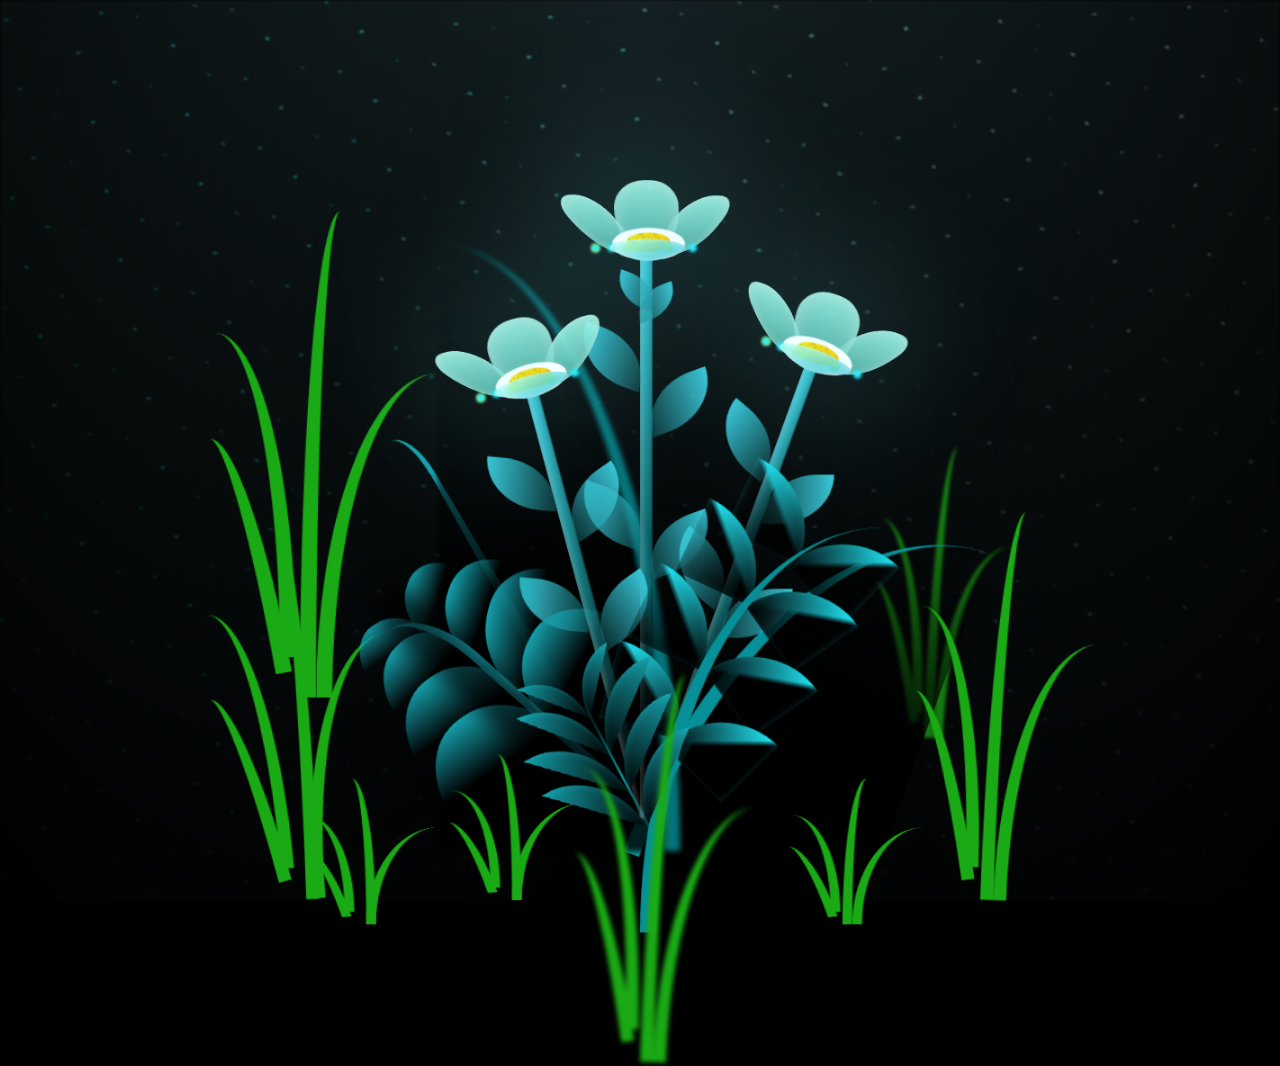
<file: index2.html>
<!DOCTYPE html>
<html lang="en">
<head>
    <meta charset="UTF-8">
    <meta name="viewport" content="width=device-width, initial-scale=1.0">
    <title>FlOWERS FOR YOU ROSE</title>
    <link rel="stylesheet" href="style.css">
</head>
<body>
   
<body class="not-loaded">
    <div class="night"></div>
    <div class="flowers">
      <div class="flower flower--1">
        <div class="flower__leafs flower__leafs--1">
          <div class="flower__leaf flower__leaf--1"></div>
          <div class="flower__leaf flower__leaf--2"></div>
          <div class="flower__leaf flower__leaf--3"></div>
          <div class="flower__leaf flower__leaf--4"></div>
          <div class="flower__white-circle"></div>
  
          <div class="flower__light flower__light--1"></div>
          <div class="flower__light flower__light--2"></div>
          <div class="flower__light flower__light--3"></div>
          <div class="flower__light flower__light--4"></div>
          <div class="flower__light flower__light--5"></div>
          <div class="flower__light flower__light--6"></div>
          <div class="flower__light flower__light--7"></div>
          <div class="flower__light flower__light--8"></div>
  
        </div>
        <div class="flower__line">
          <div class="flower__line__leaf flower__line__leaf--1"></div>
          <div class="flower__line__leaf flower__line__leaf--2"></div>
          <div class="flower__line__leaf flower__line__leaf--3"></div>
          <div class="flower__line__leaf flower__line__leaf--4"></div>
          <div class="flower__line__leaf flower__line__leaf--5"></div>
          <div class="flower__line__leaf flower__line__leaf--6"></div>
        </div>
      </div>
  
      <div class="flower flower--2">
        <div class="flower__leafs flower__leafs--2">
          <div class="flower__leaf flower__leaf--1"></div>
          <div class="flower__leaf flower__leaf--2"></div>
          <div class="flower__leaf flower__leaf--3"></div>
          <div class="flower__leaf flower__leaf--4"></div>
          <div class="flower__white-circle"></div>
  
          <div class="flower__light flower__light--1"></div>
          <div class="flower__light flower__light--2"></div>
          <div class="flower__light flower__light--3"></div>
          <div class="flower__light flower__light--4"></div>
          <div class="flower__light flower__light--5"></div>
          <div class="flower__light flower__light--6"></div>
          <div class="flower__light flower__light--7"></div>
          <div class="flower__light flower__light--8"></div>
  
        </div>
        <div class="flower__line">
          <div class="flower__line__leaf flower__line__leaf--1"></div>
          <div class="flower__line__leaf flower__line__leaf--2"></div>
          <div class="flower__line__leaf flower__line__leaf--3"></div>
          <div class="flower__line__leaf flower__line__leaf--4"></div>
        </div>
      </div>
  
      <div class="flower flower--3">
        <div class="flower__leafs flower__leafs--3">
          <div class="flower__leaf flower__leaf--1"></div>
          <div class="flower__leaf flower__leaf--2"></div>
          <div class="flower__leaf flower__leaf--3"></div>
          <div class="flower__leaf flower__leaf--4"></div>
          <div class="flower__white-circle"></div>
  
          <div class="flower__light flower__light--1"></div>
          <div class="flower__light flower__light--2"></div>
          <div class="flower__light flower__light--3"></div>
          <div class="flower__light flower__light--4"></div>
          <div class="flower__light flower__light--5"></div>
          <div class="flower__light flower__light--6"></div>
          <div class="flower__light flower__light--7"></div>
          <div class="flower__light flower__light--8"></div>
  
        </div>
        <div class="flower__line">
          <div class="flower__line__leaf flower__line__leaf--1"></div>
          <div class="flower__line__leaf flower__line__leaf--2"></div>
          <div class="flower__line__leaf flower__line__leaf--3"></div>
          <div class="flower__line__leaf flower__line__leaf--4"></div>
        </div>
      </div>
  
      <div class="grow-ans" style="--d:1.2s">
        <div class="flower__g-long">
          <div class="flower__g-long__top"></div>
          <div class="flower__g-long__bottom"></div>
        </div>
      </div>
  
      <div class="growing-grass">
        <div class="flower__grass flower__grass--1">
          <div class="flower__grass--top"></div>
          <div class="flower__grass--bottom"></div>
          <div class="flower__grass__leaf flower__grass__leaf--1"></div>
          <div class="flower__grass__leaf flower__grass__leaf--2"></div>
          <div class="flower__grass__leaf flower__grass__leaf--3"></div>
          <div class="flower__grass__leaf flower__grass__leaf--4"></div>
          <div class="flower__grass__leaf flower__grass__leaf--5"></div>
          <div class="flower__grass__leaf flower__grass__leaf--6"></div>
          <div class="flower__grass__leaf flower__grass__leaf--7"></div>
          <div class="flower__grass__leaf flower__grass__leaf--8"></div>
          <div class="flower__grass__overlay"></div>
        </div>
      </div>
  
      <div class="growing-grass">
        <div class="flower__grass flower__grass--2">
          <div class="flower__grass--top"></div>
          <div class="flower__grass--bottom"></div>
          <div class="flower__grass__leaf flower__grass__leaf--1"></div>
          <div class="flower__grass__leaf flower__grass__leaf--2"></div>
          <div class="flower__grass__leaf flower__grass__leaf--3"></div>
          <div class="flower__grass__leaf flower__grass__leaf--4"></div>
          <div class="flower__grass__leaf flower__grass__leaf--5"></div>
          <div class="flower__grass__leaf flower__grass__leaf--6"></div>
          <div class="flower__grass__leaf flower__grass__leaf--7"></div>
          <div class="flower__grass__leaf flower__grass__leaf--8"></div>
          <div class="flower__grass__overlay"></div>
        </div>
      </div>
  
      <div class="grow-ans" style="--d:2.4s">
        <div class="flower__g-right flower__g-right--1">
          <div class="leaf"></div>
        </div>
      </div>
  
      <div class="grow-ans" style="--d:2.8s">
        <div class="flower__g-right flower__g-right--2">
          <div class="leaf"></div>
        </div>
      </div>
  
      <div class="grow-ans" style="--d:2.8s">
        <div class="flower__g-front">
          <div class="flower__g-front__leaf-wrapper flower__g-front__leaf-wrapper--1">
            <div class="flower__g-front__leaf"></div>
          </div>
          <div class="flower__g-front__leaf-wrapper flower__g-front__leaf-wrapper--2">
            <div class="flower__g-front__leaf"></div>
          </div>
          <div class="flower__g-front__leaf-wrapper flower__g-front__leaf-wrapper--3">
            <div class="flower__g-front__leaf"></div>
          </div>
          <div class="flower__g-front__leaf-wrapper flower__g-front__leaf-wrapper--4">
            <div class="flower__g-front__leaf"></div>
          </div>
          <div class="flower__g-front__leaf-wrapper flower__g-front__leaf-wrapper--5">
            <div class="flower__g-front__leaf"></div>
          </div>
          <div class="flower__g-front__leaf-wrapper flower__g-front__leaf-wrapper--6">
            <div class="flower__g-front__leaf"></div>
          </div>
          <div class="flower__g-front__leaf-wrapper flower__g-front__leaf-wrapper--7">
            <div class="flower__g-front__leaf"></div>
          </div>
          <div class="flower__g-front__leaf-wrapper flower__g-front__leaf-wrapper--8">
            <div class="flower__g-front__leaf"></div>
          </div>
          <div class="flower__g-front__line"></div>
        </div>
      </div>
  
      <div class="grow-ans" style="--d:3.2s">
        <div class="flower__g-fr">
          <div class="leaf"></div>
          <div class="flower__g-fr__leaf flower__g-fr__leaf--1"></div>
          <div class="flower__g-fr__leaf flower__g-fr__leaf--2"></div>
          <div class="flower__g-fr__leaf flower__g-fr__leaf--3"></div>
          <div class="flower__g-fr__leaf flower__g-fr__leaf--4"></div>
          <div class="flower__g-fr__leaf flower__g-fr__leaf--5"></div>
          <div class="flower__g-fr__leaf flower__g-fr__leaf--6"></div>
          <div class="flower__g-fr__leaf flower__g-fr__leaf--7"></div>
          <div class="flower__g-fr__leaf flower__g-fr__leaf--8"></div>
        </div>
      </div>
  
      <div class="long-g long-g--0">
        <div class="grow-ans" style="--d:3s">
          <div class="leaf leaf--0"></div>
        </div>
        <div class="grow-ans" style="--d:2.2s">
          <div class="leaf leaf--1"></div>
        </div>
        <div class="grow-ans" style="--d:3.4s">
          <div class="leaf leaf--2"></div>
        </div>
        <div class="grow-ans" style="--d:3.6s">
          <div class="leaf leaf--3"></div>
        </div>
      </div>
  
      <div class="long-g long-g--1">
        <div class="grow-ans" style="--d:3.6s">
          <div class="leaf leaf--0"></div>
        </div>
        <div class="grow-ans" style="--d:3.8s">
          <div class="leaf leaf--1"></div>
        </div>
        <div class="grow-ans" style="--d:4s">
          <div class="leaf leaf--2"></div>
        </div>
        <div class="grow-ans" style="--d:4.2s">
          <div class="leaf leaf--3"></div>
        </div>
      </div>
  
      <div class="long-g long-g--2">
        <div class="grow-ans" style="--d:4s">
          <div class="leaf leaf--0"></div>
        </div>
        <div class="grow-ans" style="--d:4.2s">
          <div class="leaf leaf--1"></div>
        </div>
        <div class="grow-ans" style="--d:4.4s">
          <div class="leaf leaf--2"></div>
        </div>
        <div class="grow-ans" style="--d:4.6s">
          <div class="leaf leaf--3"></div>
        </div>
      </div>
  
      <div class="long-g long-g--3">
        <div class="grow-ans" style="--d:4s">
          <div class="leaf leaf--0"></div>
        </div>
        <div class="grow-ans" style="--d:4.2s">
          <div class="leaf leaf--1"></div>
        </div>
        <div class="grow-ans" style="--d:3s">
          <div class="leaf leaf--2"></div>
        </div>
        <div class="grow-ans" style="--d:3.6s">
          <div class="leaf leaf--3"></div>
        </div>
      </div>
  
      <div class="long-g long-g--4">
        <div class="grow-ans" style="--d:4s">
          <div class="leaf leaf--0"></div>
        </div>
        <div class="grow-ans" style="--d:4.2s">
          <div class="leaf leaf--1"></div>
        </div>
        <div class="grow-ans" style="--d:3s">
          <div class="leaf leaf--2"></div>
        </div>
        <div class="grow-ans" style="--d:3.6s">
          <div class="leaf leaf--3"></div>
        </div>
      </div>
  
      <div class="long-g long-g--5">
        <div class="grow-ans" style="--d:4s">
          <div class="leaf leaf--0"></div>
        </div>
        <div class="grow-ans" style="--d:4.2s">
          <div class="leaf leaf--1"></div>
        </div>
        <div class="grow-ans" style="--d:3s">
          <div class="leaf leaf--2"></div>
        </div>
        <div class="grow-ans" style="--d:3.6s">
          <div class="leaf leaf--3"></div>
        </div>
      </div>
  
      <div class="long-g long-g--6">
        <div class="grow-ans" style="--d:4.2s">
          <div class="leaf leaf--0"></div>
        </div>
        <div class="grow-ans" style="--d:4.4s">
          <div class="leaf leaf--1"></div>
        </div>
        <div class="grow-ans" style="--d:4.6s">
          <div class="leaf leaf--2"></div>
        </div>
        <div class="grow-ans" style="--d:4.8s">
          <div class="leaf leaf--3"></div>
        </div>
      </div>
  
      <div class="long-g long-g--7">
        <div class="grow-ans" style="--d:3s">
          <div class="leaf leaf--0"></div>
        </div>
        <div class="grow-ans" style="--d:3.2s">
          <div class="leaf leaf--1"></div>
        </div>
        <div class="grow-ans" style="--d:3.5s">
          <div class="leaf leaf--2"></div>
        </div>
        <div class="grow-ans" style="--d:3.6s">
          <div class="leaf leaf--3"></div>
        </div>
      </div>
    </div>
  </body>


    <!-- Javascript here -->
<script src="javascript.js"></script>
</body>
</html>
</file>
<file: style.css>
*,
*::after,
*::before {
  padding: 0;
  margin: 0;
  box-sizing: border-box;
}

:root {
  --dark-color: #000;
}

body {
  display: flex;
  align-items: flex-end;
  justify-content: center;
  min-height: 100vh;
  background-color: var(--dark-color);
  overflow: hidden;
  perspective: 1000px;
}

.night {
  position: fixed;
  left: 50%;
  top: 0;
  transform: translateX(-50%);
  width: 100%;
  height: 100%;
  filter: blur(0.1vmin);
  background-image: radial-gradient(ellipse at top, transparent 0%, var(--dark-color)), radial-gradient(ellipse at bottom, var(--dark-color), rgba(145, 233, 255, 0.2)), repeating-linear-gradient(220deg, black 0px, black 19px, transparent 19px, transparent 22px), repeating-linear-gradient(189deg, black 0px, black 19px, transparent 19px, transparent 22px), repeating-linear-gradient(148deg, black 0px, black 19px, transparent 19px, transparent 22px), linear-gradient(90deg, #00fffa, #f0f0f0);
}

.flowers {
  position: relative;
  transform: scale(0.9);
}

.flower {
  position: absolute;
  bottom: 10vmin;
  transform-origin: bottom center;
  z-index: 10;
  --fl-speed: 0.8s;
}
.flower--1 {
  animation: moving-flower-1 4s linear infinite;
}
.flower--1 .flower__line {
  height: 70vmin;
  animation-delay: 0.3s;
}
.flower--1 .flower__line__leaf--1 {
  animation: blooming-leaf-right var(--fl-speed) 1.6s backwards;
}
.flower--1 .flower__line__leaf--2 {
  animation: blooming-leaf-right var(--fl-speed) 1.4s backwards;
}
.flower--1 .flower__line__leaf--3 {
  animation: blooming-leaf-left var(--fl-speed) 1.2s backwards;
}
.flower--1 .flower__line__leaf--4 {
  animation: blooming-leaf-left var(--fl-speed) 1s backwards;
}
.flower--1 .flower__line__leaf--5 {
  animation: blooming-leaf-right var(--fl-speed) 1.8s backwards;
}
.flower--1 .flower__line__leaf--6 {
  animation: blooming-leaf-left var(--fl-speed) 2s backwards;
}
.flower--2 {
  left: 50%;
  transform: rotate(20deg);
  animation: moving-flower-2 4s linear infinite;
}
.flower--2 .flower__line {
  height: 60vmin;
  animation-delay: 0.6s;
}
.flower--2 .flower__line__leaf--1 {
  animation: blooming-leaf-right var(--fl-speed) 1.9s backwards;
}
.flower--2 .flower__line__leaf--2 {
  animation: blooming-leaf-right var(--fl-speed) 1.7s backwards;
}
.flower--2 .flower__line__leaf--3 {
  animation: blooming-leaf-left var(--fl-speed) 1.5s backwards;
}
.flower--2 .flower__line__leaf--4 {
  animation: blooming-leaf-left var(--fl-speed) 1.3s backwards;
}
.flower--3 {
  left: 50%;
  transform: rotate(-15deg);
  animation: moving-flower-3 4s linear infinite;
}
.flower--3 .flower__line {
  animation-delay: 0.9s;
}
.flower--3 .flower__line__leaf--1 {
  animation: blooming-leaf-right var(--fl-speed) 2.5s backwards;
}
.flower--3 .flower__line__leaf--2 {
  animation: blooming-leaf-right var(--fl-speed) 2.3s backwards;
}
.flower--3 .flower__line__leaf--3 {
  animation: blooming-leaf-left var(--fl-speed) 2.1s backwards;
}
.flower--3 .flower__line__leaf--4 {
  animation: blooming-leaf-left var(--fl-speed) 1.9s backwards;
}
.flower__leafs {
  position: relative;
  animation: blooming-flower 2s backwards;
}
.flower__leafs--1 {
  animation-delay: 1.1s;
}
.flower__leafs--2 {
  animation-delay: 1.4s;
}
.flower__leafs--3 {
  animation-delay: 1.7s;
}
.flower__leafs::after {
  content: "";
  position: absolute;
  left: 0;
  top: 0;
  transform: translate(-50%, -100%);
  width: 8vmin;
  height: 8vmin;
  background-color: #6bf0ff;
  filter: blur(10vmin);
}
.flower__leaf {
  position: absolute;
  bottom: 0;
  left: 50%;
  width: 8vmin;
  height: 11vmin;
  border-radius: 51% 49% 47% 53%/44% 45% 55% 69%;
  background-color: #a7ffee;
  background-image: linear-gradient(to top, #54b8aa, #a7ffee);
  transform-origin: bottom center;
  opacity: 0.9;
  box-shadow: inset 0 0 2vmin rgba(255, 255, 255, 0.5);
}
.flower__leaf--1 {
  transform: translate(-10%, 1%) rotateY(40deg) rotateX(-50deg);
}
.flower__leaf--2 {
  transform: translate(-50%, -4%) rotateX(40deg);
}
.flower__leaf--3 {
  transform: translate(-90%, 0%) rotateY(45deg) rotateX(50deg);
}
.flower__leaf--4 {
  width: 8vmin;
  height: 8vmin;
  transform-origin: bottom left;
  border-radius: 4vmin 10vmin 4vmin 4vmin;
  transform: translate(0%, 18%) rotateX(70deg) rotate(-43deg);
  background-image: linear-gradient(to top, #39c6d6, #a7ffee);
  z-index: 1;
  opacity: 0.8;
}
.flower__white-circle {
  position: absolute;
  left: -3.5vmin;
  top: -3vmin;
  width: 9vmin;
  height: 4vmin;
  border-radius: 50%;
  background-color: #fff;
}
.flower__white-circle::after {
  content: "";
  position: absolute;
  left: 50%;
  top: 45%;
  transform: translate(-50%, -50%);
  width: 60%;
  height: 60%;
  border-radius: inherit;
  background-image: repeating-linear-gradient(135deg, rgba(0, 0, 0, 0.03) 0px, rgba(0, 0, 0, 0.03) 1px, transparent 1px, transparent 12px), repeating-linear-gradient(45deg, rgba(0, 0, 0, 0.03) 0px, rgba(0, 0, 0, 0.03) 1px, transparent 1px, transparent 12px), repeating-linear-gradient(67.5deg, rgba(0, 0, 0, 0.03) 0px, rgba(0, 0, 0, 0.03) 1px, transparent 1px, transparent 12px), repeating-linear-gradient(135deg, rgba(0, 0, 0, 0.03) 0px, rgba(0, 0, 0, 0.03) 1px, transparent 1px, transparent 12px), repeating-linear-gradient(45deg, rgba(0, 0, 0, 0.03) 0px, rgba(0, 0, 0, 0.03) 1px, transparent 1px, transparent 12px), repeating-linear-gradient(112.5deg, rgba(0, 0, 0, 0.03) 0px, rgba(0, 0, 0, 0.03) 1px, transparent 1px, transparent 12px), repeating-linear-gradient(112.5deg, rgba(0, 0, 0, 0.03) 0px, rgba(0, 0, 0, 0.03) 1px, transparent 1px, transparent 12px), repeating-linear-gradient(45deg, rgba(0, 0, 0, 0.03) 0px, rgba(0, 0, 0, 0.03) 1px, transparent 1px, transparent 12px), repeating-linear-gradient(22.5deg, rgba(0, 0, 0, 0.03) 0px, rgba(0, 0, 0, 0.03) 1px, transparent 1px, transparent 12px), repeating-linear-gradient(45deg, rgba(0, 0, 0, 0.03) 0px, rgba(0, 0, 0, 0.03) 1px, transparent 1px, transparent 12px), repeating-linear-gradient(22.5deg, rgba(0, 0, 0, 0.03) 0px, rgba(0, 0, 0, 0.03) 1px, transparent 1px, transparent 12px), repeating-linear-gradient(135deg, rgba(0, 0, 0, 0.03) 0px, rgba(0, 0, 0, 0.03) 1px, transparent 1px, transparent 12px), repeating-linear-gradient(157.5deg, rgba(0, 0, 0, 0.03) 0px, rgba(0, 0, 0, 0.03) 1px, transparent 1px, transparent 12px), repeating-linear-gradient(67.5deg, rgba(0, 0, 0, 0.03) 0px, rgba(0, 0, 0, 0.03) 1px, transparent 1px, transparent 12px), repeating-linear-gradient(67.5deg, rgba(0, 0, 0, 0.03) 0px, rgba(0, 0, 0, 0.03) 1px, transparent 1px, transparent 12px), linear-gradient(90deg, #ffeb12, #ffce00);
}
.flower__line {
  height: 55vmin;
  width: 1.5vmin;
  background-image: linear-gradient(to left, rgba(0, 0, 0, 0.2), transparent, rgba(255, 255, 255, 0.2)), linear-gradient(to top, transparent 10%, #14757a, #39c6d6);
  box-shadow: inset 0 0 2px rgba(0, 0, 0, 0.5);
  animation: grow-flower-tree 4s backwards;
}
.flower__line__leaf {
  --w: 7vmin;
  --h: calc(var(--w) + 2vmin);
  position: absolute;
  top: 20%;
  left: 90%;
  width: var(--w);
  height: var(--h);
  border-top-right-radius: var(--h);
  border-bottom-left-radius: var(--h);
  background-image: linear-gradient(to top, rgba(20, 117, 122, 0.4), #39c6d6);
}
.flower__line__leaf--1 {
  transform: rotate(70deg) rotateY(30deg);
}
.flower__line__leaf--2 {
  top: 45%;
  transform: rotate(70deg) rotateY(30deg);
}
.flower__line__leaf--3, .flower__line__leaf--4, .flower__line__leaf--6 {
  border-top-right-radius: 0;
  border-bottom-left-radius: 0;
  border-top-left-radius: var(--h);
  border-bottom-right-radius: var(--h);
  left: -460%;
  top: 12%;
  transform: rotate(-70deg) rotateY(30deg);
}
.flower__line__leaf--4 {
  top: 40%;
}
.flower__line__leaf--5 {
  top: 0;
  transform-origin: left;
  transform: rotate(70deg) rotateY(30deg) scale(0.6);
}
.flower__line__leaf--6 {
  top: -2%;
  left: -450%;
  transform-origin: right;
  transform: rotate(-70deg) rotateY(30deg) scale(0.6);
}
.flower__light {
  position: absolute;
  bottom: 0vmin;
  width: 1vmin;
  height: 1vmin;
  background-color: #fffb00;
  border-radius: 50%;
  filter: blur(0.2vmin);
  animation: light-ans 4s linear infinite backwards;
}
.flower__light:nth-child(odd) {
  background-color: #23f0ff;
}
.flower__light--1 {
  left: -2vmin;
  animation-delay: 1s;
}
.flower__light--2 {
  left: 3vmin;
  animation-delay: 0.5s;
}
.flower__light--3 {
  left: -6vmin;
  animation-delay: 0.3s;
}
.flower__light--4 {
  left: 6vmin;
  animation-delay: 0.9s;
}
.flower__light--5 {
  left: -1vmin;
  animation-delay: 1.5s;
}
.flower__light--6 {
  left: -4vmin;
  animation-delay: 3s;
}
.flower__light--7 {
  left: 3vmin;
  animation-delay: 2s;
}
.flower__light--8 {
  left: -6vmin;
  animation-delay: 3.5s;
}
.flower__grass {
  --c: #159faa;
  --line-w: 1.5vmin;
  position: absolute;
  bottom: 12vmin;
  left: -7vmin;
  display: flex;
  flex-direction: column;
  align-items: flex-end;
  z-index: 20;
  transform-origin: bottom center;
  transform: rotate(-48deg) rotateY(40deg);
}
.flower__grass--1 {
  animation: moving-grass 2s linear infinite;
}
.flower__grass--2 {
  left: 2vmin;
  bottom: 10vmin;
  transform: scale(0.5) rotate(75deg) rotateX(10deg) rotateY(-200deg);
  opacity: 0.8;
  z-index: 0;
  animation: moving-grass--2 1.5s linear infinite;
}
.flower__grass--top {
  width: 7vmin;
  height: 10vmin;
  border-top-right-radius: 100%;
  border-right: var(--line-w) solid var(--c);
  transform-origin: bottom center;
  transform: rotate(-2deg);
}
.flower__grass--bottom {
  margin-top: -2px;
  width: var(--line-w);
  height: 25vmin;
  background-image: linear-gradient(to top, transparent, var(--c));
}
.flower__grass__leaf {
  --size: 10vmin;
  position: absolute;
  width: calc(var(--size) * 2.1);
  height: var(--size);
  border-top-left-radius: var(--size);
  border-top-right-radius: var(--size);
  background-image: linear-gradient(to top, transparent, transparent 30%, var(--c));
  z-index: 100;
}
.flower__grass__leaf--1 {
  top: -6%;
  left: 30%;
  --size: 6vmin;
  transform: rotate(-20deg);
  animation: growing-grass-ans--1 2s 2.6s backwards;
}
@keyframes growing-grass-ans--1 {
  0% {
    transform-origin: bottom left;
    transform: rotate(-20deg) scale(0);
  }
}
.flower__grass__leaf--2 {
  top: -5%;
  left: -110%;
  --size: 6vmin;
  transform: rotate(10deg);
  animation: growing-grass-ans--2 2s 2.4s linear backwards;
}
@keyframes growing-grass-ans--2 {
  0% {
    transform-origin: bottom right;
    transform: rotate(10deg) scale(0);
  }
}
.flower__grass__leaf--3 {
  top: 5%;
  left: 60%;
  --size: 8vmin;
  transform: rotate(-18deg) rotateX(-20deg);
  animation: growing-grass-ans--3 2s 2.2s linear backwards;
}
@keyframes growing-grass-ans--3 {
  0% {
    transform-origin: bottom left;
    transform: rotate(-18deg) rotateX(-20deg) scale(0);
  }
}
.flower__grass__leaf--4 {
  top: 6%;
  left: -135%;
  --size: 8vmin;
  transform: rotate(2deg);
  animation: growing-grass-ans--4 2s 2s linear backwards;
}
@keyframes growing-grass-ans--4 {
  0% {
    transform-origin: bottom right;
    transform: rotate(2deg) scale(0);
  }
}
.flower__grass__leaf--5 {
  top: 20%;
  left: 60%;
  --size: 10vmin;
  transform: rotate(-24deg) rotateX(-20deg);
  animation: growing-grass-ans--5 2s 1.8s linear backwards;
}
@keyframes growing-grass-ans--5 {
  0% {
    transform-origin: bottom left;
    transform: rotate(-24deg) rotateX(-20deg) scale(0);
  }
}
.flower__grass__leaf--6 {
  top: 22%;
  left: -180%;
  --size: 10vmin;
  transform: rotate(10deg);
  animation: growing-grass-ans--6 2s 1.6s linear backwards;
}
@keyframes growing-grass-ans--6 {
  0% {
    transform-origin: bottom right;
    transform: rotate(10deg) scale(0);
  }
}
.flower__grass__leaf--7 {
  top: 39%;
  left: 70%;
  --size: 10vmin;
  transform: rotate(-10deg);
  animation: growing-grass-ans--7 2s 1.4s linear backwards;
}
@keyframes growing-grass-ans--7 {
  0% {
    transform-origin: bottom left;
    transform: rotate(-10deg) scale(0);
  }
}
.flower__grass__leaf--8 {
  top: 40%;
  left: -215%;
  --size: 11vmin;
  transform: rotate(10deg);
  animation: growing-grass-ans--8 2s 1.2s linear backwards;
}
@keyframes growing-grass-ans--8 {
  0% {
    transform-origin: bottom right;
    transform: rotate(10deg) scale(0);
  }
}
.flower__grass__overlay {
  position: absolute;
  top: -10%;
  right: 0%;
  width: 100%;
  height: 100%;
  background-color: rgba(0, 0, 0, 0.6);
  filter: blur(1.5vmin);
  z-index: 100;
}
.flower__g-long {
  --w: 2vmin;
  --h: 6vmin;
  --c: #159faa;
  position: absolute;
  bottom: 10vmin;
  left: -3vmin;
  transform-origin: bottom center;
  transform: rotate(-30deg) rotateY(-20deg);
  display: flex;
  flex-direction: column;
  align-items: flex-end;
  animation: flower-g-long-ans 3s linear infinite;
}
@keyframes flower-g-long-ans {
  0%, 100% {
    transform: rotate(-30deg) rotateY(-20deg);
  }
  50% {
    transform: rotate(-32deg) rotateY(-20deg);
  }
}
.flower__g-long__top {
  top: calc(var(--h) * -1);
  width: calc(var(--w) + 1vmin);
  height: var(--h);
  border-top-right-radius: 100%;
  border-right: 0.7vmin solid var(--c);
  transform: translate(-0.7vmin, 1vmin);
}
.flower__g-long__bottom {
  width: var(--w);
  height: 50vmin;
  transform-origin: bottom center;
  background-image: linear-gradient(to top, transparent 30%, var(--c));
  box-shadow: inset 0 0 2px rgba(0, 0, 0, 0.5);
  clip-path: polygon(35% 0, 65% 1%, 100% 100%, 0% 100%);
}
.flower__g-right {
  position: absolute;
  bottom: 6vmin;
  left: -2vmin;
  transform-origin: bottom left;
  transform: rotate(20deg);
}
.flower__g-right .leaf {
  width: 30vmin;
  height: 50vmin;
  border-top-left-radius: 100%;
  border-left: 2vmin solid #079097;
  background-image: linear-gradient(to bottom, transparent, var(--dark-color) 60%);
  -webkit-maskimage: linear-gradient(to top, transparent 30%, #079097 60%);
}
.flower__g-right--1 {
  animation: flower-g-right-ans 2.5s linear infinite;
}
.flower__g-right--2 {
  left: 5vmin;
  transform: rotateY(-180deg);
  animation: flower-g-right-ans--2 3s linear infinite;
}
.flower__g-right--2 .leaf {
  height: 75vmin;
  filter: blur(0.3vmin);
  opacity: 0.8;
}
@keyframes flower-g-right-ans {
  0%, 100% {
    transform: rotate(20deg);
  }
  50% {
    transform: rotate(24deg) rotateX(-20deg);
  }
}
@keyframes flower-g-right-ans--2 {
  0%, 100% {
    transform: rotateY(-180deg) rotate(0deg) rotateX(-20deg);
  }
  50% {
    transform: rotateY(-180deg) rotate(6deg) rotateX(-20deg);
  }
}
.flower__g-front {
  position: absolute;
  bottom: 6vmin;
  left: 2.5vmin;
  z-index: 100;
  transform-origin: bottom center;
  transform: rotate(-28deg) rotateY(30deg) scale(1.04);
  animation: flower__g-front-ans 2s linear infinite;
}
@keyframes flower__g-front-ans {
  0%, 100% {
    transform: rotate(-28deg) rotateY(30deg) scale(1.04);
  }
  50% {
    transform: rotate(-35deg) rotateY(40deg) scale(1.04);
  }
}
.flower__g-front__line {
  width: 0.3vmin;
  height: 20vmin;
  background-image: linear-gradient(to top, transparent, #079097, transparent 100%);
  position: relative;
}
.flower__g-front__leaf-wrapper {
  position: absolute;
  top: 0;
  left: 0;
  transform-origin: bottom left;
  transform: rotate(10deg);
}
.flower__g-front__leaf-wrapper:nth-child(even) {
  left: 0vmin;
  transform: rotateY(-180deg) rotate(5deg);
  animation: flower__g-front__leaf-left-ans 1s ease-in backwards;
}
.flower__g-front__leaf-wrapper:nth-child(odd) {
  animation: flower__g-front__leaf-ans 1s ease-in backwards;
}
.flower__g-front__leaf-wrapper--1 {
  top: -8vmin;
  transform: scale(0.7);
  animation: flower__g-front__leaf-ans 1s 5.5s ease-in backwards !important;
}
.flower__g-front__leaf-wrapper--2 {
  top: -8vmin;
  transform: rotateY(-180deg) scale(0.7) !important;
  animation: flower__g-front__leaf-left-ans-2 1s 4.6s ease-in backwards !important;
}
.flower__g-front__leaf-wrapper--3 {
  top: -3vmin;
  animation: flower__g-front__leaf-ans 1s 4.6s ease-in backwards;
}
.flower__g-front__leaf-wrapper--4 {
  top: -3vmin;
  transform: rotateY(-180deg) scale(0.9) !important;
  animation: flower__g-front__leaf-left-ans-2 1s 4.6s ease-in backwards !important;
}
@keyframes flower__g-front__leaf-left-ans-2 {
  0% {
    transform: rotateY(-180deg) scale(0);
  }
}
.flower__g-front__leaf-wrapper--5, .flower__g-front__leaf-wrapper--6 {
  top: 2vmin;
}
.flower__g-front__leaf-wrapper--7, .flower__g-front__leaf-wrapper--8 {
  top: 6.5vmin;
}
.flower__g-front__leaf-wrapper--2 {
  animation-delay: 5.2s !important;
}
.flower__g-front__leaf-wrapper--3 {
  animation-delay: 4.9s !important;
}
.flower__g-front__leaf-wrapper--5 {
  animation-delay: 4.3s !important;
}
.flower__g-front__leaf-wrapper--6 {
  animation-delay: 4.1s !important;
}
.flower__g-front__leaf-wrapper--7 {
  animation-delay: 3.8s !important;
}
.flower__g-front__leaf-wrapper--8 {
  animation-delay: 3.5s !important;
}
@keyframes flower__g-front__leaf-ans {
  0% {
    transform: rotate(10deg) scale(0);
  }
}
@keyframes flower__g-front__leaf-left-ans {
  0% {
    transform: rotateY(-180deg) rotate(5deg) scale(0);
  }
}
.flower__g-front__leaf {
  width: 10vmin;
  height: 10vmin;
  border-radius: 100% 0% 0% 100%/100% 100% 0% 0%;
  box-shadow: inset 0 2px 1vmin rgba(44, 238, 252, 0.2);
  background-image: linear-gradient(to bottom left, transparent, var(--dark-color)), linear-gradient(to bottom right, #159faa 50%, transparent 50%, transparent);
  -webkit-mask-image: linear-gradient(to bottom right, #159faa 50%, transparent 50%, transparent);
  mask-image: linear-gradient(to bottom right, #159faa 50%, transparent 50%, transparent);
}
.flower__g-fr {
  position: absolute;
  bottom: -4vmin;
  left: vmin;
  transform-origin: bottom left;
  z-index: 10;
  animation: flower__g-fr-ans 2s linear infinite;
}
@keyframes flower__g-fr-ans {
  0%, 100% {
    transform: rotate(2deg);
  }
  50% {
    transform: rotate(4deg);
  }
}
.flower__g-fr .leaf {
  width: 30vmin;
  height: 50vmin;
  border-top-left-radius: 100%;
  border-left: 2vmin solid #079097;
  -webkit-maskimage: linear-gradient(to top, transparent 25%, #079097 50%);
  position: relative;
  z-index: 1;
}
.flower__g-fr__leaf {
  position: absolute;
  top: 0;
  left: 0;
  width: 10vmin;
  height: 10vmin;
  border-radius: 100% 0% 0% 100%/100% 100% 0% 0%;
  box-shadow: inset 0 2px 1vmin rgba(44, 238, 252, 0.2);
  background-image: linear-gradient(to bottom left, transparent, var(--dark-color) 98%), linear-gradient(to bottom right, #23f0ff 45%, transparent 50%, transparent);
  -webkit-maskimage: linear-gradient(135deg, #159faa 40%, transparent 50%, transparent);
}
.flower__g-fr__leaf--1 {
  left: 20vmin;
  transform: rotate(45deg);
  animation: flower__g-fr-leaft-ans-1 0.5s 5.2s linear backwards;
}
@keyframes flower__g-fr-leaft-ans-1 {
  0% {
    transform-origin: left;
    transform: rotate(45deg) scale(0);
  }
}
.flower__g-fr__leaf--2 {
  left: 12vmin;
  top: -7vmin;
  transform: rotate(25deg) rotateY(-180deg);
  animation: flower__g-fr-leaft-ans-6 0.5s 5s linear backwards;
}
.flower__g-fr__leaf--3 {
  left: 15vmin;
  top: 6vmin;
  transform: rotate(55deg);
  animation: flower__g-fr-leaft-ans-5 0.5s 4.8s linear backwards;
}
.flower__g-fr__leaf--4 {
  left: 6vmin;
  top: -2vmin;
  transform: rotate(25deg) rotateY(-180deg);
  animation: flower__g-fr-leaft-ans-6 0.5s 4.6s linear backwards;
}
.flower__g-fr__leaf--5 {
  left: 10vmin;
  top: 14vmin;
  transform: rotate(55deg);
  animation: flower__g-fr-leaft-ans-5 0.5s 4.4s linear backwards;
}
@keyframes flower__g-fr-leaft-ans-5 {
  0% {
    transform-origin: left;
    transform: rotate(55deg) scale(0);
  }
}
.flower__g-fr__leaf--6 {
  left: 0vmin;
  top: 6vmin;
  transform: rotate(25deg) rotateY(-180deg);
  animation: flower__g-fr-leaft-ans-6 0.5s 4.2s linear backwards;
}
@keyframes flower__g-fr-leaft-ans-6 {
  0% {
    transform-origin: right;
    transform: rotate(25deg) rotateY(-180deg) scale(0);
  }
}
.flower__g-fr__leaf--7 {
  left: 5vmin;
  top: 22vmin;
  transform: rotate(45deg);
  animation: flower__g-fr-leaft-ans-7 0.5s 4s linear backwards;
}
@keyframes flower__g-fr-leaft-ans-7 {
  0% {
    transform-origin: left;
    transform: rotate(45deg) scale(0);
  }
}
.flower__g-fr__leaf--8 {
  left: -4vmin;
  top: 15vmin;
  transform: rotate(15deg) rotateY(-180deg);
  animation: flower__g-fr-leaft-ans-8 0.5s 3.8s linear backwards;
}
@keyframes flower__g-fr-leaft-ans-8 {
  0% {
    transform-origin: right;
    transform: rotate(15deg) rotateY(-180deg) scale(0);
  }
}

.long-g {
  position: absolute;
  bottom: 25vmin;
  left: -42vmin;
  transform-origin: bottom left;
}
.long-g--1 {
  bottom: 0vmin;
  transform: scale(0.8) rotate(-5deg);
}
.long-g--1 .leaf {
  -webkit-maskimage: linear-gradient(to top, transparent 40%, #079097 80%) !important;
}
.long-g--1 .leaf--1 {
  --w: 5vmin;
  --h: 60vmin;
  left: -2vmin;
  transform: rotate(3deg) rotateY(-180deg);
}
.long-g--2, .long-g--3 {
  bottom: -3vmin;
  left: -35vmin;
  transform-origin: center;
  transform: scale(0.6) rotateX(60deg);
}
.long-g--2 .leaf, .long-g--3 .leaf {
  -webkit-maskimage: linear-gradient(to top, transparent 50%, #079097 80%) !important;
}
.long-g--2 .leaf--1, .long-g--3 .leaf--1 {
  left: -1vmin;
  transform: rotateY(-180deg);
}
.long-g--3 {
  left: -17vmin;
  bottom: 0vmin;
}
.long-g--3 .leaf {
  -webkit-maskimage: linear-gradient(to top, transparent 40%, #079097 80%) !important;
}
.long-g--4 {
  left: 25vmin;
  bottom: -3vmin;
  transform-origin: center;
  transform: scale(0.6) rotateX(60deg);
}
.long-g--4 .leaf {
  -webkit-maskimage: linear-gradient(to top, transparent 50%, #079097 80%) !important;
}
.long-g--5 {
  left: 42vmin;
  bottom: 0vmin;
  transform: scale(0.8) rotate(2deg);
}
.long-g--6 {
  left: 0vmin;
  bottom: -20vmin;
  z-index: 100;
  filter: blur(0.3vmin);
  transform: scale(0.8) rotate(2deg);
}
.long-g--7 {
  left: 35vmin;
  bottom: 20vmin;
  z-index: -1;
  filter: blur(0.3vmin);
  transform: scale(0.6) rotate(2deg);
  opacity: 0.7;
}
.long-g .leaf {
  --w: 15vmin;
  --h: 40vmin;
  --c: #1aaa15;
  position: absolute;
  bottom: 0;
  width: var(--w);
  height: var(--h);
  border-top-left-radius: 100%;
  border-left: 2vmin solid var(--c);
  -webkit-maskimage: linear-gradient(to top, transparent 20%, var(--dark-color));
  transform-origin: bottom center;
}
.long-g .leaf--0 {
  left: 2vmin;
  animation: leaf-ans-1 4s linear infinite;
}
.long-g .leaf--1 {
  --w: 5vmin;
  --h: 60vmin;
  animation: leaf-ans-1 4s linear infinite;
}
.long-g .leaf--2 {
  --w: 10vmin;
  --h: 40vmin;
  left: -0.5vmin;
  bottom: 5vmin;
  transform-origin: bottom left;
  transform: rotateY(-180deg);
  animation: leaf-ans-2 3s linear infinite;
}
.long-g .leaf--3 {
  --w: 5vmin;
  --h: 30vmin;
  left: -1vmin;
  bottom: 3.2vmin;
  transform-origin: bottom left;
  transform: rotate(-10deg) rotateY(-180deg);
  animation: leaf-ans-3 3s linear infinite;
}

@keyframes leaf-ans-1 {
  0%, 100% {
    transform: rotate(-5deg) scale(1);
  }
  50% {
    transform: rotate(5deg) scale(1.1);
  }
}
@keyframes leaf-ans-2 {
  0%, 100% {
    transform: rotateY(-180deg) rotate(5deg);
  }
  50% {
    transform: rotateY(-180deg) rotate(0deg) scale(1.1);
  }
}
@keyframes leaf-ans-3 {
  0%, 100% {
    transform: rotate(-10deg) rotateY(-180deg);
  }
  50% {
    transform: rotate(-20deg) rotateY(-180deg);
  }
}
.grow-ans {
  animation: grow-ans 2s var(--d) backwards;
}

@keyframes grow-ans {
  0% {
    transform: scale(0);
    opacity: 0;
  }
}
@keyframes light-ans {
  0% {
    opacity: 0;
    transform: translateY(0vmin);
  }
  25% {
    opacity: 1;
    transform: translateY(-5vmin) translateX(-2vmin);
  }
  50% {
    opacity: 1;
    transform: translateY(-15vmin) translateX(2vmin);
    filter: blur(0.2vmin);
  }
  75% {
    transform: translateY(-20vmin) translateX(-2vmin);
    filter: blur(0.2vmin);
  }
  100% {
    transform: translateY(-30vmin);
    opacity: 0;
    filter: blur(1vmin);
  }
}
@keyframes moving-flower-1 {
  0%, 100% {
    transform: rotate(2deg);
  }
  50% {
    transform: rotate(-2deg);
  }
}
@keyframes moving-flower-2 {
  0%, 100% {
    transform: rotate(18deg);
  }
  50% {
    transform: rotate(14deg);
  }
}
@keyframes moving-flower-3 {
  0%, 100% {
    transform: rotate(-18deg);
  }
  50% {
    transform: rotate(-20deg) rotateY(-10deg);
  }
}
@keyframes blooming-leaf-right {
  0% {
    transform-origin: left;
    transform: rotate(70deg) rotateY(30deg) scale(0);
  }
}
@keyframes blooming-leaf-left {
  0% {
    transform-origin: right;
    transform: rotate(-70deg) rotateY(30deg) scale(0);
  }
}
@keyframes grow-flower-tree {
  0% {
    height: 0;
    border-radius: 1vmin;
  }
}
@keyframes blooming-flower {
  0% {
    transform: scale(0);
  }
}
@keyframes moving-grass {
  0%, 100% {
    transform: rotate(-48deg) rotateY(40deg);
  }
  50% {
    transform: rotate(-50deg) rotateY(40deg);
  }
}
@keyframes moving-grass--2 {
  0%, 100% {
    transform: scale(0.5) rotate(75deg) rotateX(10deg) rotateY(-200deg);
  }
  50% {
    transform: scale(0.5) rotate(79deg) rotateX(10deg) rotateY(-200deg);
  }
}
.growing-grass {
  animation: growing-grass-ans 1s 2s backwards;
}

@keyframes growing-grass-ans {
  0% {
    transform: scale(0);
  }
}
.not-loaded * {
  animation-play-state: paused !important;
}
</file>
